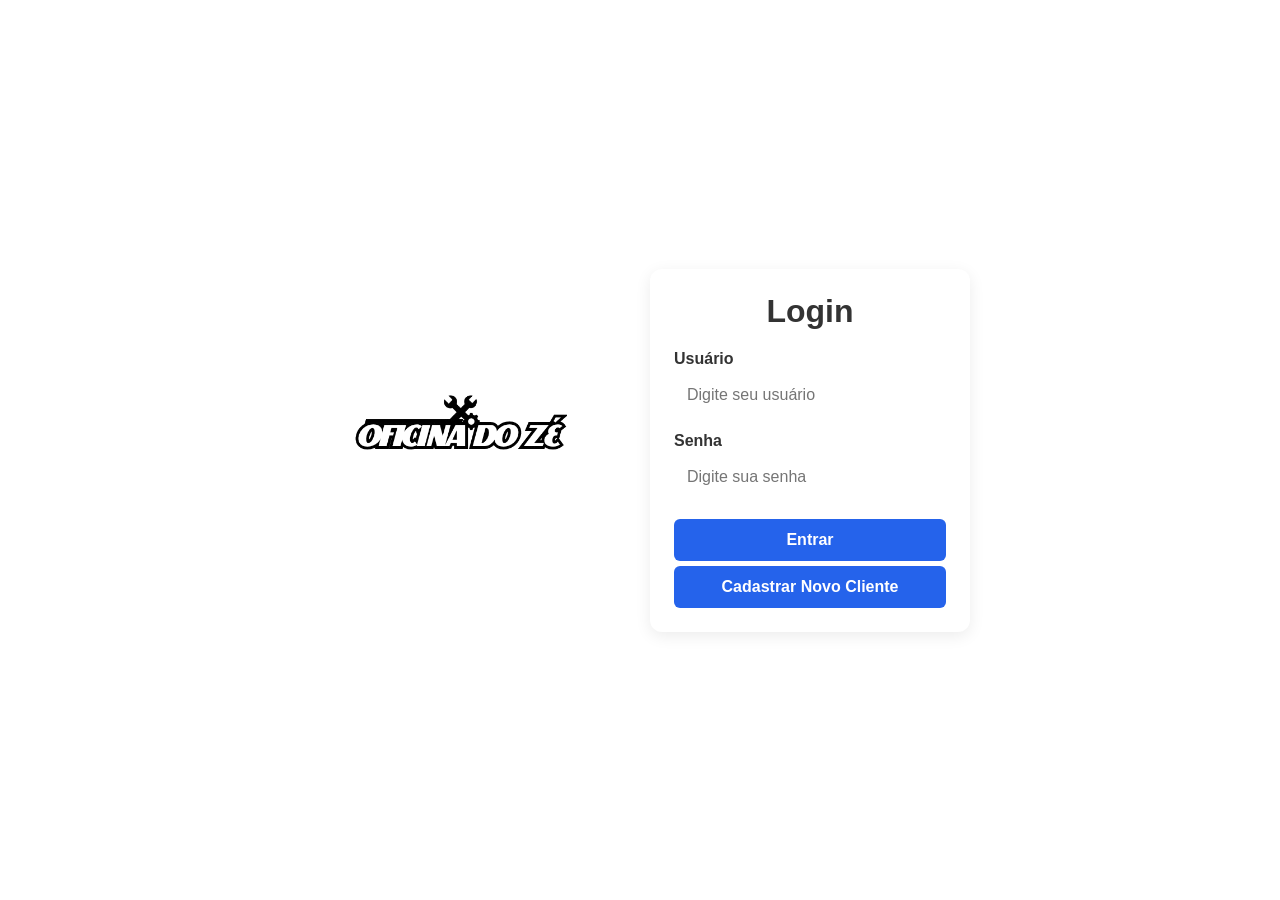
<file: index.html>
<!DOCTYPE html>
<html lang="pt-BR">
<head>
    <meta charset="UTF-8">
    <title>Oficina Mecânica - Login</title>
    <link rel="stylesheet" href="style.css">
</head>

<body>

    <div class="login">

        <div class="logo">
            <img src="Oficina3.png" alt="Logo da Oficina">
        </div>

        <main>
            <h1>Login</h1>

            <form action="paginainicial.html" method="GET">

                <div class="inputGroup">
                    <label for="usuario">Usuário</label>
                    <input type="text" id="usuario" name="usuario"
                        placeholder="Digite seu usuário" required>
                </div>

                <div class="inputGroup">
                    <label for="senha">Senha</label>
                    <input type="password" id="senha" name="senha"
                        placeholder="Digite sua senha" required>
                </div>

                <button type="submit">Entrar</button>

            </form>
            <form action="cadastrocliente.html" method="GET">
                <button type="submit">Cadastrar Novo Cliente</button>
            </form>
        </main>

    </div>

</body>
</html>
</file>
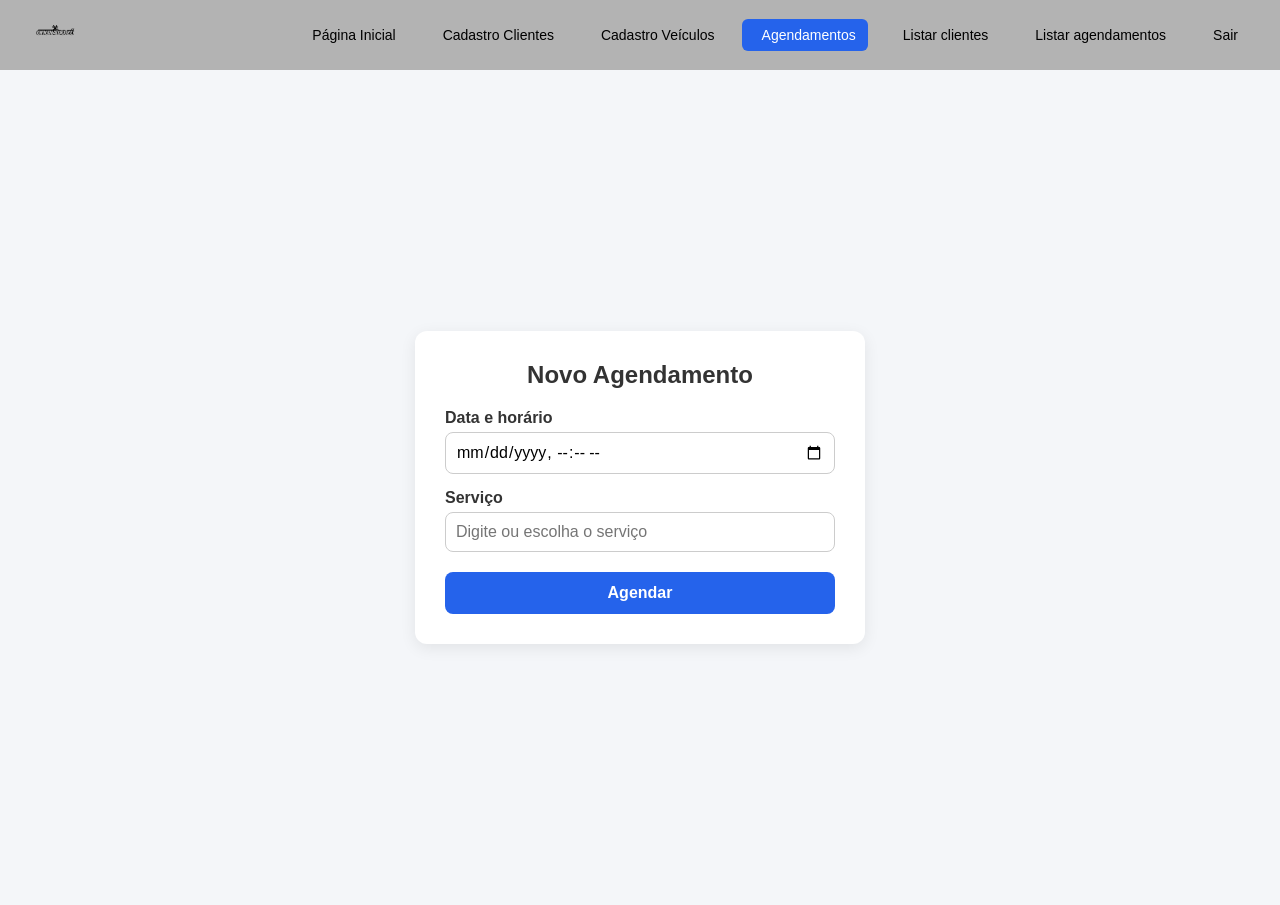
<file: agendamento.html>
<!DOCTYPE html>
<html lang="pt-br">
<head>
    <meta charset="UTF-8">
    <meta name="viewport" content="width=device-width, initial-scale=1.0">
    <title>Agendamento</title>
    <link rel="stylesheet" href="agendamento.css">
</head>
<body>
    <header>
      <img src="Oficina3.png" alt="Logo">
      <nav class="menu" aria-label="Menu principal">
        <ul class="menu-lista">
          <li><a href="paginainicial.html"><i class="fa-solid fa-house"></i>Página Inicial</a></li>
          <li><a href="cadastrocliente.html"><i class="fa-solid fa-user"></i>Cadastro Clientes</a></li>
          <li><a href="cadastroveiculo.html"><i class="fa-solid fa-car"></i>Cadastro Veículos</a></li>
          <li><a href="agendamento.html" class="ativo"><i class="fa-solid fa-calendar"></i>Agendamentos</a></li>
          <li><a href="listarcliente.html"><i class="fa-solid fa-users"></i>Listar clientes</a></li>
          <li><a href="listaragendamento.html"><i class="fa-solid fa-calendar-days"></i>Listar agendamentos</a></li>
          <li><a href="index.html"><i class="fa-solid fa-arrow-right-from-bracket"></i>Sair</a></li>
        </ul>
      </nav>
    </header>

    <main>
        <section class="card">
            <h1>Novo Agendamento</h1>

            <form id="form">
                <label for="DataAgendamento">Data e horário</label>
                <input type="datetime-local" id="DataAgendamento" name="DataAgendamento" required>

                <label for="Servico">Serviço</label>
                <input type="text" id="Servico" name="Servico" list="servicos" placeholder="Digite ou escolha o serviço" required>

                <button type="submit">Agendar</button>
                <p id="mensagem" class="mensagem"></p>
            </form>
        </section>
    </main>
</body>
</html>
</file>
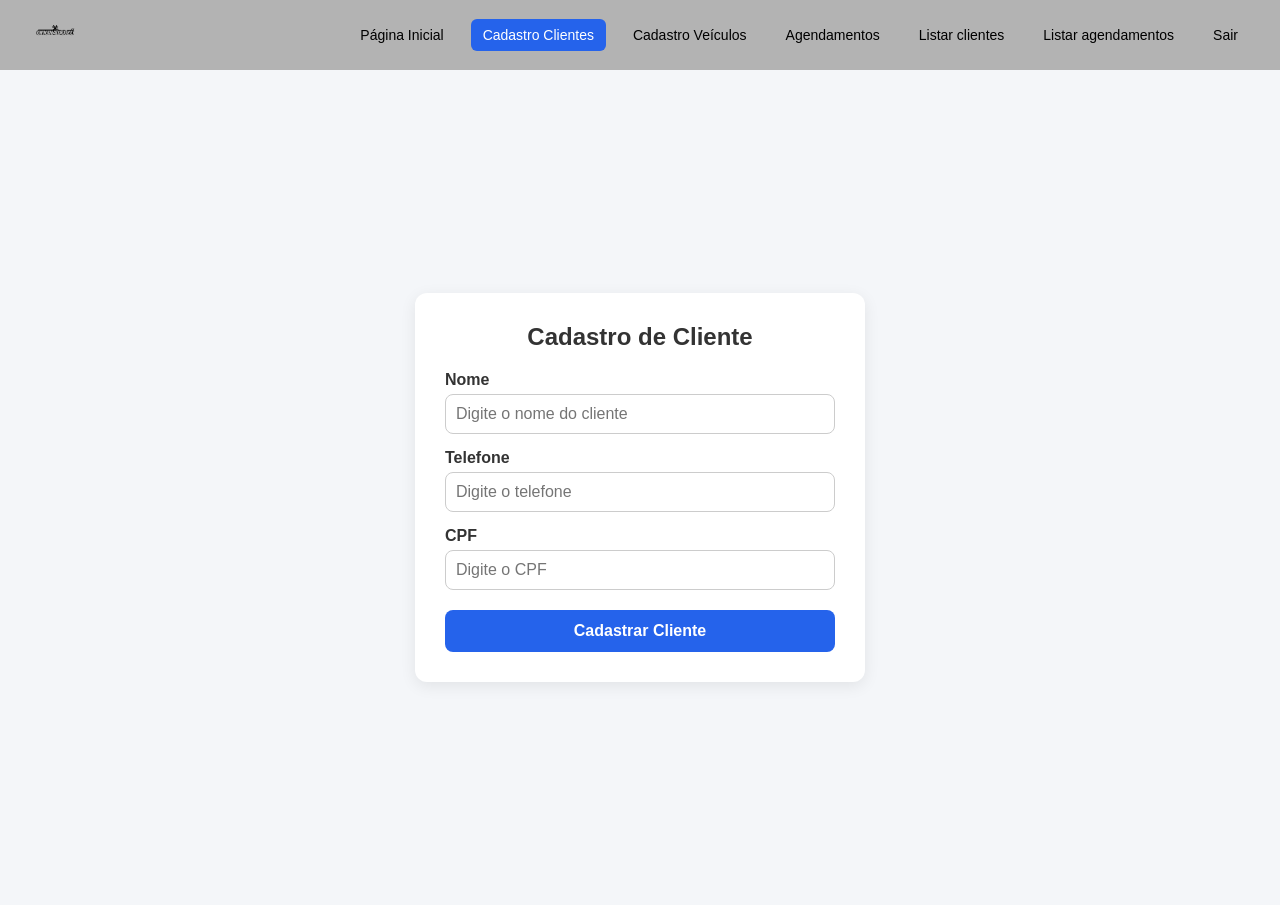
<file: cadastrocliente.html>
<!DOCTYPE html>
<html lang="pt-br">
<head>
    <meta charset="UTF-8">
    <title>Cadastro de Cliente</title>
    <link rel="stylesheet" href="cadastrocliente.css">
</head>
<body>

    <header>
        <img src="Oficina3.png" alt="Logo">
        <nav>
            <ul class="menu-lista">
                <li><a href="paginainicial.html">Página Inicial</a></li>
                <li><a href="cadastrocliente.html" class="ativo">Cadastro Clientes</a></li>
                <li><a href="cadastroveiculo.html">Cadastro Veículos</a></li>
                <li><a href="agendamento.html">Agendamentos</a></li>
                <li><a href="listarcliente.html">Listar clientes</a></li>
                <li><a href="listaragendamento.html">Listar agendamentos</a></li>
                <li><a href="index.html">Sair</a></li>
            </ul>
        </nav>
    </header>

    <main>
        <section class="card">
            <h1>Cadastro de Cliente</h1>

            <form>
                <label for="nome">Nome</label>
                <input type="text" id="nome" name="nome" placeholder="Digite o nome do cliente" required>

                <label for="telefone">Telefone</label>
                <input type="tel" id="telefone" name="telefone" placeholder="Digite o telefone" required>

                <label for="cpf">CPF</label>
                <input type="text" id="cpf" name="cpf" placeholder="Digite o CPF" required>

                <button type="submit">Cadastrar Cliente</button>
            </form>
        </section>
    </main>

</body>
</html>
</file>
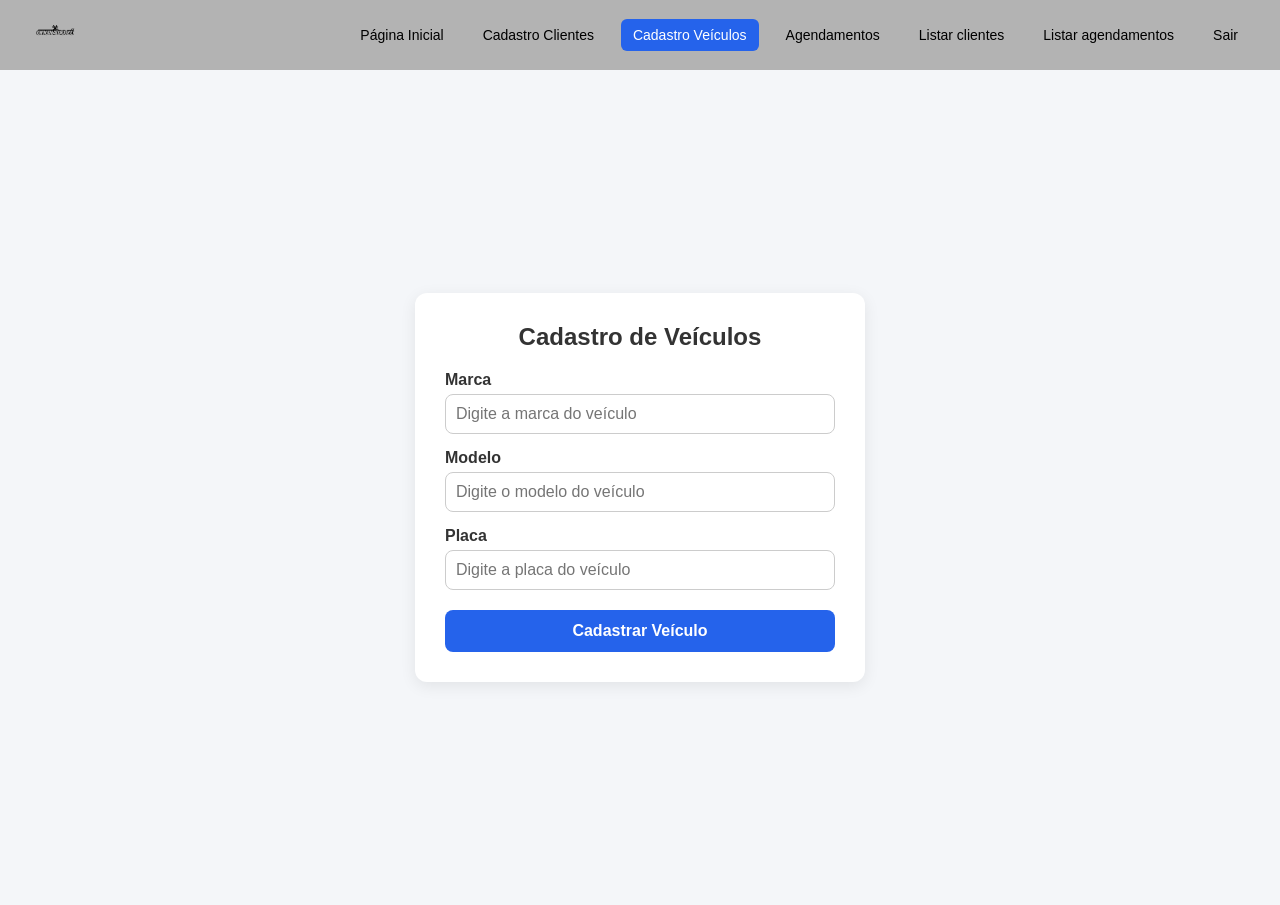
<file: cadastroveiculo.html>
<!DOCTYPE html>
<html lang="pt-br">
<head>
    <meta charset="UTF-8">
    <meta name="viewport" content="width=device-width, initial-scale=1.0">
    <title>Cadastro dos veículos</title>
    <link rel="stylesheet" href="cadastroveiculo.css">
</head>
<body>
    <header>
      <img src="Oficina3.png" alt="Logo">
      <nav class="menu" aria-label="Menu principal">
        <ul class="menu-lista">
          <li><a href="paginainicial.html">Página Inicial</a></li>
          <li><a href="cadastrocliente.html">Cadastro Clientes</a></li>
          <li><a href="cadastroveiculo.html" class="ativo">Cadastro Veículos</a></li>
          <li><a href="agendamento.html">Agendamentos</a></li>
          <li><a href="listarcliente.html">Listar clientes</a></li>
          <li><a href="listaragendamento.html">Listar agendamentos</a></li>
          <li><a href="index.html">Sair</a></li>
        </ul>
      </nav>
    </header>

    <main>
        <section class="card">
            <h1>Cadastro de Veículos</h1>

            <form>
                <label for="Marca">Marca</label>
                <input type="text" id="Marca" name="Marca" placeholder="Digite a marca do veículo" required>

                <label for="Modelo">Modelo</label>
                <input type="text" id="Modelo" name="Modelo" placeholder="Digite o modelo do veículo" required>

                <label for="Placa">Placa</label>
                <input type="text" id="Placa" name="Placa" placeholder="Digite a placa do veículo" required>

                <button type="submit">Cadastrar Veículo</button>
            </form>
        </section>
    </main>
</body>
</html>
</file>
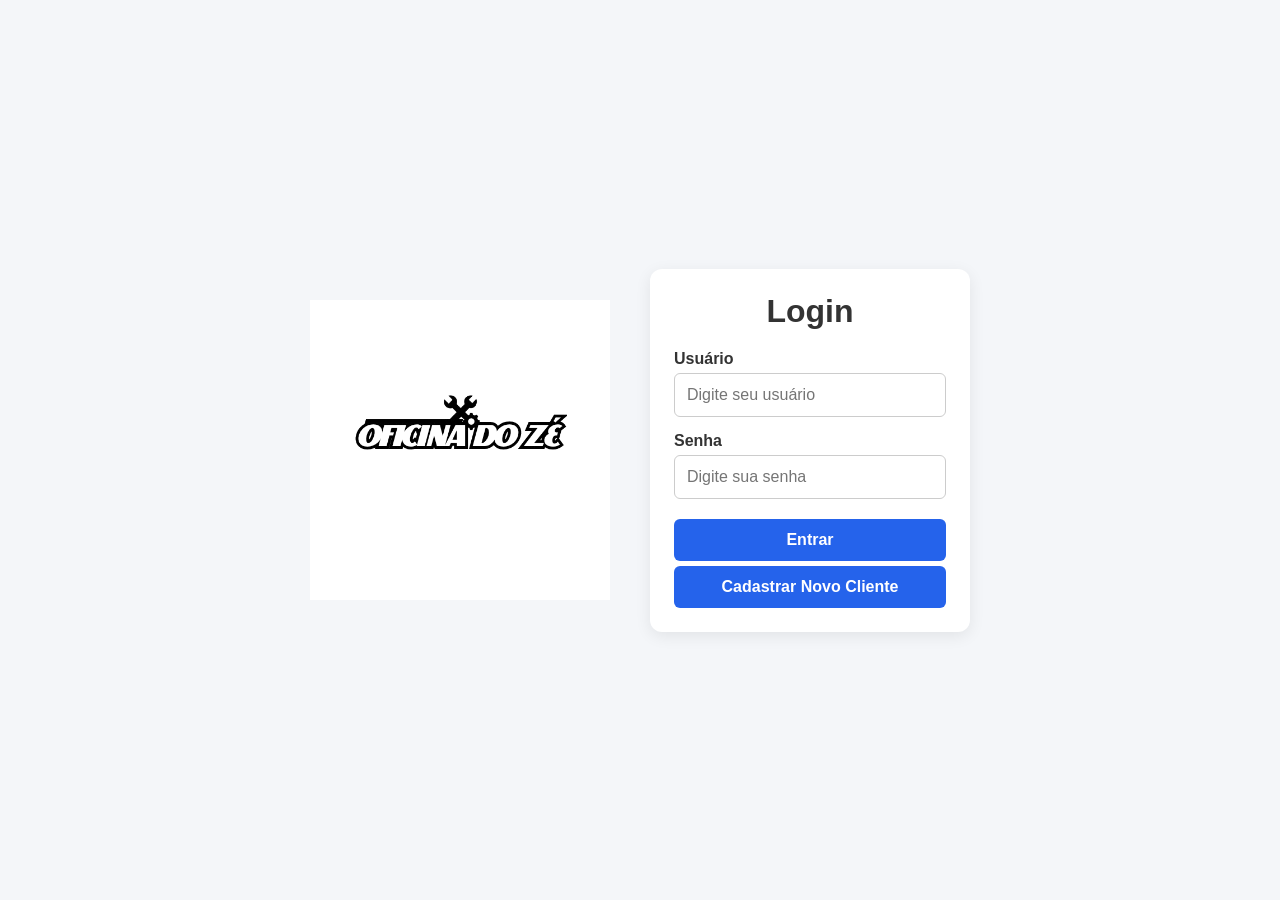
<file: login.html>
<!DOCTYPE html>
<html lang="pt-BR">
<head>
    <meta charset="UTF-8">
    <title>Oficina Mecânica - Login</title>
    <link rel="stylesheet" href="login.css">
</head>

<body>

    <div class="login">

        <div class="logo">
            <img src="Oficina3.png" alt="Logo da Oficina">
        </div>

        <main>
            <h1>Login</h1>

            <form action="paginainicial.html" method="GET">

                <div class="inputGroup">
                    <label for="usuario">Usuário</label>
                    <input type="text" id="usuario" name="usuario"
                        placeholder="Digite seu usuário" required>
                </div>

                <div class="inputGroup">
                    <label for="senha">Senha</label>
                    <input type="password" id="senha" name="senha"
                        placeholder="Digite sua senha" required>
                </div>

                <button type="submit">Entrar</button>

            </form>
            <form action="cadastrocliente.html" method="GET">
                <button type="submit">Cadastrar Novo Cliente</button>
            </form>
        </main>

    </div>

</body>
</html>
</file>
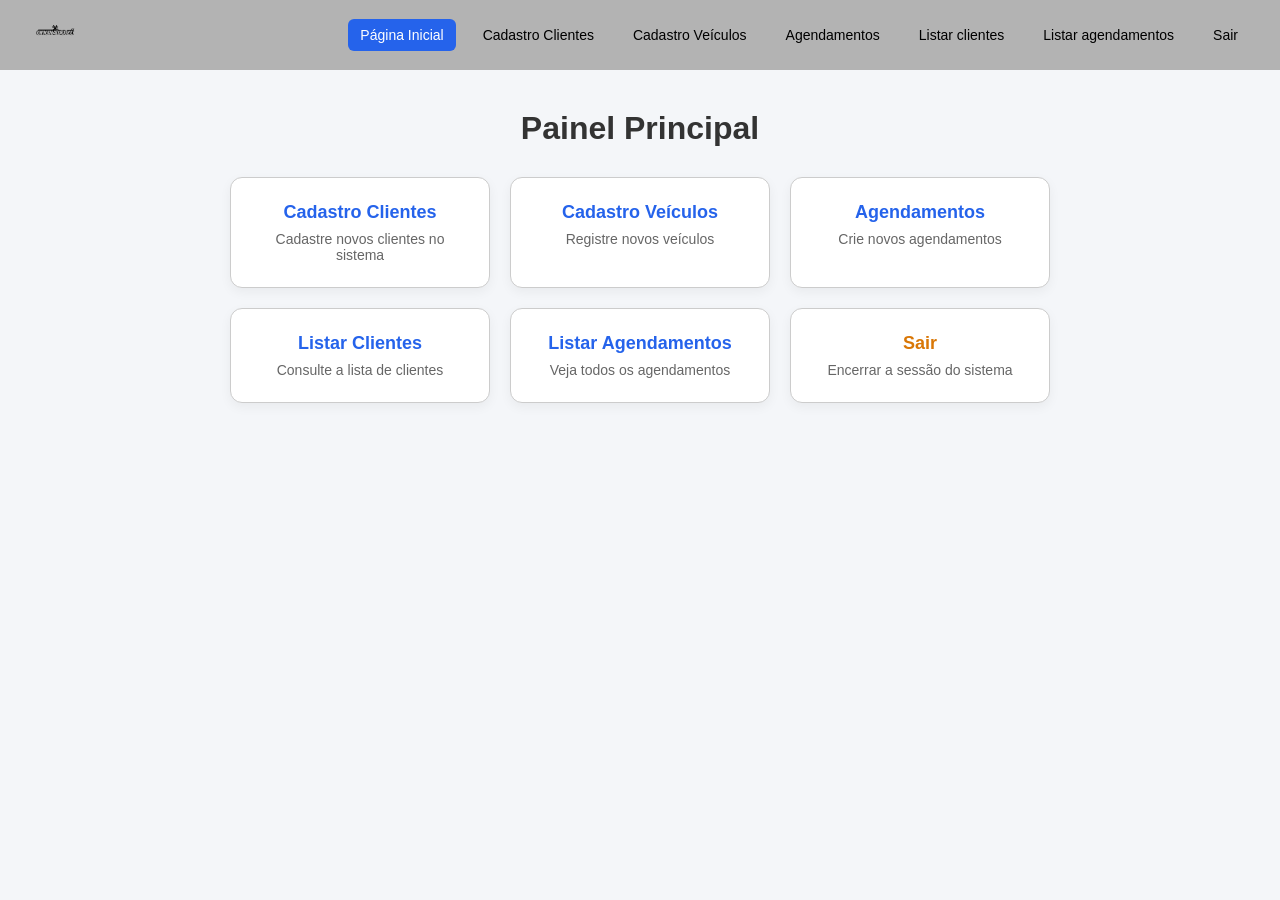
<file: paginainicial.html>
<!DOCTYPE html>
<html lang="pt-BR">
<head>
  <meta charset="UTF-8">
  <meta name="viewport" content="width=device-width, initial-scale=1.0">
  <title>Oficina Mecânica - Página Inicial</title>
  <link rel="stylesheet" href="paginainicial.css">
</head>
<body>

  <header>
    <img src="Oficina3.png" alt="Logo da Empresa">
    <nav>
      <ul class="menu-lista">
        <li><a href="paginainicial.html" class="ativo">Página Inicial</a></li>
        <li><a href="cadastrocliente.html">Cadastro Clientes</a></li>
        <li><a href="cadastroveiculo.html">Cadastro Veículos</a></li>
        <li><a href="agendamento.html">Agendamentos</a></li>
        <li><a href="listarcliente.html">Listar clientes</a></li>
        <li><a href="listaragendamento.html">Listar agendamentos</a></li>
        <li><a href="index.html">Sair</a></li>
      </ul>
    </nav>
  </header>

  <main>
    <h1>Painel Principal</h1>

    <div class="grid-caixas">
      <a href="cadastrocliente.html" class="caixa-menu">
        <h2>Cadastro Clientes</h2>
        <p>Cadastre novos clientes no sistema</p>
      </a>

      <a href="cadastroveiculo.html" class="caixa-menu">
        <h2>Cadastro Veículos</h2>
        <p>Registre novos veículos</p>
      </a>

      <a href="agendamento.html" class="caixa-menu">
        <h2>Agendamentos</h2>
        <p>Crie novos agendamentos</p>
      </a>

      <a href="listarcliente.html" class="caixa-menu">
        <h2>Listar Clientes</h2>
        <p>Consulte a lista de clientes</p>
      </a>

      <a href="listaragendamento.html" class="caixa-menu">
        <h2>Listar Agendamentos</h2>
        <p>Veja todos os agendamentos</p>
      </a>

      <a href="index.html" class="caixa-menu sair">
        <h2>Sair</h2>
        <p>Encerrar a sessão do sistema</p>
      </a>
    </div>
  </main>

</body>
</html>
</file>
<file: style.css>
* {
    margin: 0;
    padding: 0;
    box-sizing: border-box;
    font-family: Arial, sans-serif;
}

body {
    background: #ffffff;
    min-height: 100vh;
    display: flex;
    justify-content: center;
    align-items: center;
}

.login {
    display: flex;
    align-items: center;
    gap: 40px;
}

.logo {
    width: 300px;
    height: 300px;
    background: white;
    display: flex;
    align-items: center;
    justify-content: center;
}

.logo img {
    width: 280px;
    height: auto;
}

main {
    width: 320px;
    background: white;
    padding: 24px;
    border-radius: 12px;
    box-shadow: 0 4px 16px rgba(0, 0, 0, .08);
}

h1 {
    text-align: center;
    color: #333;
    margin-bottom: 20px;
}

.inputGroup {
    margin-bottom: 15px;
}

label {
    display: block;
    color: #333;
    font-weight: bold;
    margin-bottom: 5px;
}

input {
    width: 100%;
    padding: 12px;
    border: 1px solid #ffffff;
    border-radius: 6px;
    outline: none;
    font-size: 16px;
}

input:focus {
    border-color: #2563eb;
    box-shadow: 0 0 0 3px rgba(37, 99, 235, .2);
}

button {
    width: 100%;
    padding: 12px;
    margin-top: 5px;
    border: 0;
    border-radius: 6px;
    background: #2563eb;
    color: white;
    font-size: 16px;
    font-weight: bold;
    cursor: pointer;
}

button:hover {
    background: #1d4ed8;
}
</file>
<file: agendamento.css>
* {
  margin: 0;
  padding: 0;
  box-sizing: border-box;
  font-family: Arial, sans-serif;
}

body {
  background-color: #f4f6f9;
  min-height: 100vh;
}

/*  Cabeçalho e menu*/
header {
  display: flex;
  align-items: center;
  justify-content: space-between;
  padding: 10px 30px;
  background-color: #b3b3b3;
  min-height: 65px;
  position: sticky;
  top: 0;
  left: 0;
  z-index: 1000;
}

header img {
  height: 50px;
  width: auto;
}

nav ul.menu-lista {
  list-style: none;
  display: flex;
  gap: 15px;
  align-items: center;
}

nav a {
  color: #000000;
  text-decoration: none;
  padding: 8px 12px;
  border-radius: 6px;
  font-size: 14px;
}

nav a:hover,
nav a:focus-visible {
  text-decoration: underline;
  background-color: rgba(0, 0, 0, 0.08);
}

nav a.ativo {
  background-color: #2563eb;
  color: #ffffff;
}

.menu-lista i {
  margin-right: 8px;
}

/* Conteúdo -*/
main {
  display: flex;
  justify-content: center;
  align-items: center;
  padding: 40px 20px;
  min-height: calc(100vh - 65px);
}

.card {
  background: #ffffff;
  padding: 30px;
  border-radius: 12px;
  width: 100%;
  max-width: 450px;
  box-shadow: 0 4px 16px rgba(0, 0, 0, 0.08);
}

h1 {
  text-align: center;
  margin-bottom: 20px;
  color: #333333;
}

label {
  display: block;
  margin-top: 15px;
  margin-bottom: 5px;
  color: #333333;
  font-weight: bold;
}

input {
  width: 100%;
  padding: 10px;
  border: 1px solid #cccccc;
  border-radius: 8px;
  font-size: 1rem;
  outline: none;
}

input:focus {
  border-color: #2563eb;
}

button {
  display: block;
  width: 100%;
  margin-top: 20px;
  padding: 12px;
  border: none;
  border-radius: 8px;
  background-color: #2563eb;
  color: #ffffff;
  font-size: 1rem;
  font-weight: bold;
  cursor: pointer;
}

button:hover {
  background-color: #1d4ed8;
}

.mensagem {
  display: none;
  margin-top: 15px;
  padding: 12px;
  border-radius: 8px;
  font-size: 14px;
  text-align: center;
}

.mensagem.ok {
  display: block;
  background: #f0fdf4;
  color: #166534;
  border: 1px solid #bbf7d0;
}

.mensagem.falha {
  display: block;
  background: #fef2f2;
  color: #991b1b;
  border: 1px solid #fecaca;
}
</file>
<file: cadastrocliente.css>
* {
  margin: 0;
  padding: 0;
  box-sizing: border-box;
  font-family: Arial, sans-serif;
}

body {
  background-color: #f4f6f9;
  min-height: 100vh;
}


header {
  display: flex;
  align-items: center;
  justify-content: space-between;
  padding: 10px 30px;
  background-color: #b3b3b3;
  min-height: 65px;
  position: sticky;
  top: 0;
  left: 0;
  z-index: 1000;
}

header img {
  height: 50px;
  width: auto;
}

nav ul.menu-lista {
  list-style: none;
  display: flex;
  gap: 15px;
  align-items: center;
}

nav a {
  color: #000000;
  text-decoration: none;
  padding: 8px 12px;
  border-radius: 6px;
  font-size: 14px;
}

nav a:hover {
  text-decoration: underline;
  background-color: rgba(0, 0, 0, 0.08);
}

nav a.ativo {
  background-color: #2563eb;
  color: #ffffff;
}


main {
  display: flex;
  justify-content: center;
  align-items: center;
  padding: 40px 20px;
  min-height: calc(100vh - 65px);
}

.card {
  background: #ffffff;
  padding: 30px;
  border-radius: 12px;
  width: 100%;
  max-width: 450px;
  box-shadow: 0 4px 16px rgba(0, 0, 0, 0.08);
}

h1 {
  text-align: center;
  margin-bottom: 20px;
  color: #333333;
}

label {
  display: block;
  margin-top: 15px;
  margin-bottom: 5px;
  color: #333333;
  font-weight: bold;
}

input {
  width: 100%;
  padding: 10px;
  border: 1px solid #cccccc;
  border-radius: 8px;
  font-size: 1rem;
  outline: none;
}

input:focus {
  border-color: #2563eb;
}

button {
  display: block;
  width: 100%;
  margin-top: 20px;
  padding: 12px;
  border: none;
  border-radius: 8px;
  background-color: #2563eb;
  color: #ffffff;
  font-size: 1rem;
  font-weight: bold;
  cursor: pointer;
}

button:hover {
  background-color: #1d4ed8;
}
</file>
<file: cadastroveiculo.css>
* {
  margin: 0;
  padding: 0;
  box-sizing: border-box;
  font-family: Arial, sans-serif;
}

body {
  background-color: #f4f6f9;
  min-height: 100vh;
}


header {
  display: flex;
  align-items: center;
  justify-content: space-between;
  padding: 10px 30px;
  background-color: #b3b3b3;
  min-height: 65px;
  position: sticky;
  top: 0;
  left: 0;
  z-index: 1000;
}

header img {
  height: 50px;
  width: auto;
}

nav ul.menu-lista {
  list-style: none;
  display: flex;
  gap: 15px;
  align-items: center;
}

nav a {
  color: #000000;
  text-decoration: none;
  padding: 8px 12px;
  border-radius: 6px;
  font-size: 14px;
}

nav a:hover {
  text-decoration: underline;
  background-color: rgba(0, 0, 0, 0.08);
}

nav a.ativo {
  background-color: #2563eb;
  color: #ffffff;
}


main {
  display: flex;
  justify-content: center;
  align-items: center;
  padding: 40px 20px;
  min-height: calc(100vh - 65px);
}

.card {
  background: #ffffff;
  padding: 30px;
  border-radius: 12px;
  width: 100%;
  max-width: 450px;
  box-shadow: 0 4px 16px rgba(0, 0, 0, 0.08);
}

h1 {
  text-align: center;
  margin-bottom: 20px;
  color: #333333;
}

label {
  display: block;
  margin-top: 15px;
  margin-bottom: 5px;
  color: #333333;
  font-weight: bold;
}

input {
  width: 100%;
  padding: 10px;
  border: 1px solid #cccccc;
  border-radius: 8px;
  font-size: 1rem;
  outline: none;
}

input:focus {
  border-color: #2563eb;
}

button {
  display: block;
  width: 100%;
  margin-top: 20px;
  padding: 12px;
  border: none;
  border-radius: 8px;
  background-color: #2563eb;
  color: #ffffff;
  font-size: 1rem;
  font-weight: bold;
  cursor: pointer;
}

button:hover {
  background-color: #1d4ed8;
}
</file>
<file: login.css>
* {
    margin: 0;
    padding: 0;
    box-sizing: border-box;
    font-family: Arial, sans-serif;
}

body {
    background: #f4f6f9;
    min-height: 100vh;
    display: flex;
    justify-content: center;
    align-items: center;
}

.login {
    display: flex;
    align-items: center;
    gap: 40px;
}

.logo {
    width: 300px;
    height: 300px;
    background: white;
    display: flex;
    align-items: center;
    justify-content: center;
}

.logo img {
    width: 280px;
    height: auto;
}

main {
    width: 320px;
    background: white;
    padding: 24px;
    border-radius: 12px;
    box-shadow: 0 4px 16px rgba(0, 0, 0, .08);
}

h1 {
    text-align: center;
    color: #333;
    margin-bottom: 20px;
}

.inputGroup {
    margin-bottom: 15px;
}

label {
    display: block;
    color: #333;
    font-weight: bold;
    margin-bottom: 5px;
}

input {
    width: 100%;
    padding: 12px;
    border: 1px solid #ccc;
    border-radius: 6px;
    outline: none;
    font-size: 16px;
}

input:focus {
    border-color: #2563eb;
    box-shadow: 0 0 0 3px rgba(37, 99, 235, .2);
}

button {
    width: 100%;
    padding: 12px;
    margin-top: 5px;
    border: 0;
    border-radius: 6px;
    background: #2563eb;
    color: white;
    font-size: 16px;
    font-weight: bold;
    cursor: pointer;
}

button:hover {
    background: #1d4ed8;
}
</file>
<file: paginainicial.css>
* {
  margin: 0;
  padding: 0;
  box-sizing: border-box;
  font-family: Arial, sans-serif;
}

body {
  background-color: #f4f6f9;
  min-height: 100vh;
}

/* HEADER E MENU FIXO NO TOPO */
header {
  display: flex;
  align-items: center;
  justify-content: space-between;
  padding: 10px 30px;
  background-color: #b3b3b3;
  min-height: 65px;
  position: sticky;
  top: 0;
  left: 0;
  z-index: 1000;
}

header img {
  height: 50px;
  width: auto;
}

nav ul.menu-lista {
  list-style: none;
  display: flex;
  gap: 15px;
  align-items: center;
}

nav a {
  color: #000000;
  text-decoration: none;
  padding: 8px 12px;
  border-radius: 6px;
  font-size: 14px;
}

nav a:hover {
  text-decoration: underline;
  background-color: rgba(0, 0, 0, 0.08);
}

nav a.ativo {
  background-color: #2563eb;
  color: #ffffff;
}

/* PAINEL CENTRAL E CAIXAS */
main {
  display: flex;
  flex-direction: column;
  align-items: center;
  padding: 40px 20px;
}

h1 {
  text-align: center;
  margin-bottom: 30px;
  color: #333333;
}

.grid-caixas {
  display: flex;
  flex-wrap: wrap;
  justify-content: center;
  gap: 20px;
  max-width: 900px;
  width: 100%;
}

.caixa-menu {
  background-color: #ffffff;
  border: 1px solid #cccccc;
  border-radius: 12px;
  padding: 24px;
  width: 260px;
  text-decoration: none;
  color: #333333;
  box-shadow: 0 4px 12px rgba(0, 0, 0, 0.05);
  transition: border-color 0.2s, box-shadow 0.2s;
  text-align: center;
}

/* Destaque ao passar o mouse (sem movimento) */
.caixa-menu:hover {
  box-shadow: 0 6px 16px rgba(0, 0, 0, 0.1);
  border-color: #2563eb;
}

.caixa-menu h2 {
  font-size: 18px;
  margin-bottom: 8px;
  color: #2563eb;
}

.caixa-menu p {
  font-size: 14px;
  color: #666666;
}

.caixa-menu.sair h2 {
  color: #d97706;
}
</file>
